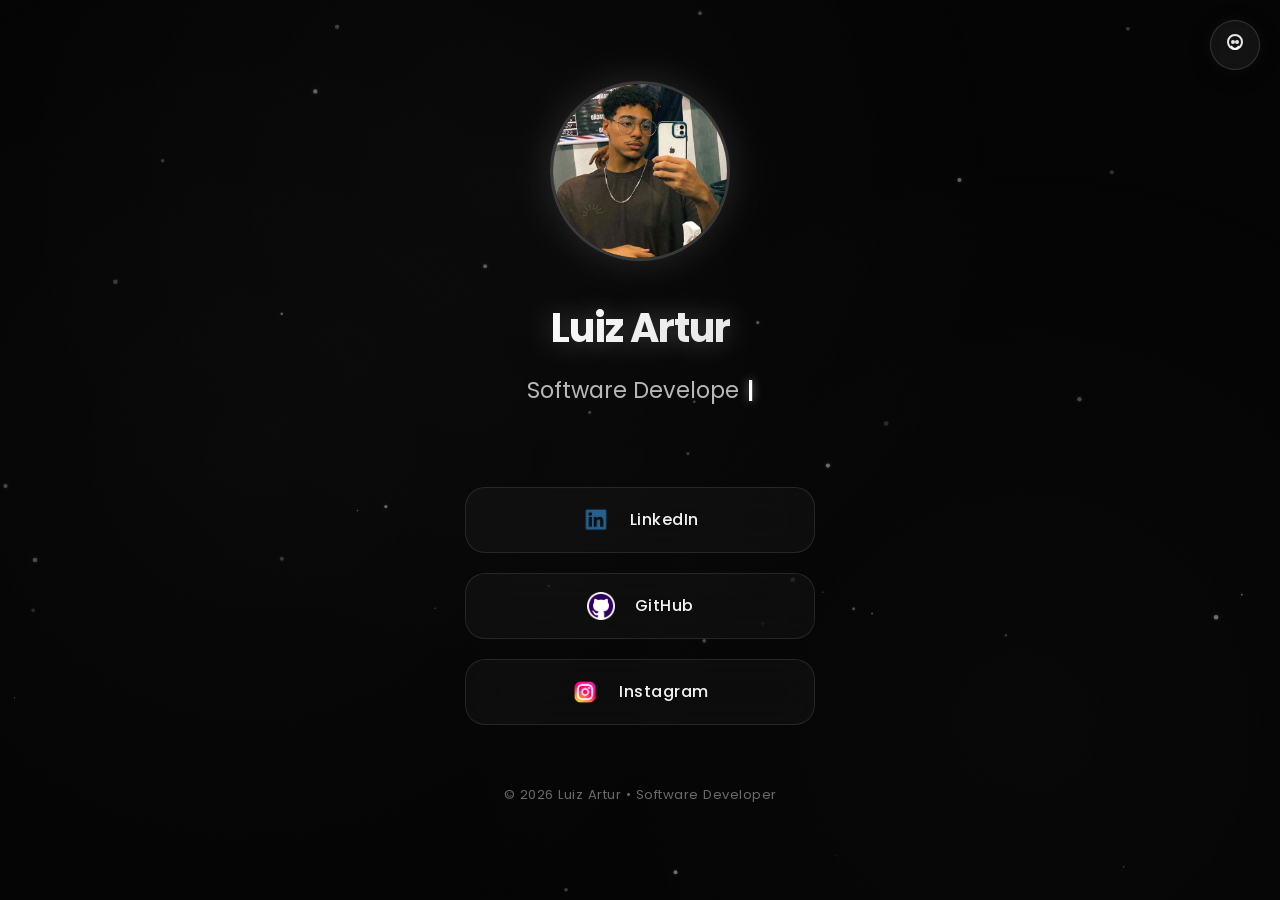
<file: index.html>
<!DOCTYPE html>
<html lang="pt-BR">
<head>
    <meta charset="UTF-8">
    <meta name="viewport" content="width=device-width, initial-scale=1.0">
    <meta name="description" content="Portfólio de Luiz Artur - Software Developer. Conheça meus projetos, perfil do GitHub, LinkedIn e redes de contato.">
    <meta name="author" content="Luiz Artur">
    <meta name="theme-color" content="#050505">

    <!-- Preconnect para carregar Google Fonts com máxima performance -->
    <link rel="preconnect" href="https://fonts.googleapis.com">
    <link rel="preconnect" href="https://fonts.gstatic.com" crossorigin>
    <link href="https://fonts.googleapis.com/css2?family=Poppins:wght@300;400;500;600;700&family=Inter:wght@300;400;500;600&display=swap" rel="stylesheet">

    <!-- Open Graph / Meta tags para redes sociais e compartilhamento -->
    <meta property="og:type" content="website">
    <meta property="og:title" content="Luiz Artur | Software Developer">
    <meta property="og:description" content="Portfólio interativo de Luiz Artur - Software Developer. Conheça meus projetos e links de contato.">
    <meta property="og:image" content="img/foto.jpg">

    <!-- Twitter Card -->
    <meta name="twitter:card" content="summary_large_image">
    <meta name="twitter:title" content="Luiz Artur | Software Developer">
    <meta name="twitter:description" content="Portfólio interativo de Luiz Artur - Software Developer.">
    <meta name="twitter:image" content="img/foto.jpg">

    <title>Luiz Artur - Software Developer</title>
    <link rel="icon" type="image/jpeg" href="img/foto.jpg">
    <link rel="stylesheet" href="styles.css">
</head>
<body>
    <header>
        <img id="profile-photo" src="img/foto.jpg" alt="Foto de Luiz Artur" width="180" height="180" loading="eager">
        <h1>Luiz Artur</h1>
        <h3><span id="texto-digitado"></span><span class="cursor" aria-hidden="true">|</span></h3>
    </header>

    <main class="social-links">
        <a href="https://www.linkedin.com/in/luizartur20/" target="_blank" rel="noopener noreferrer" class="social-button" aria-label="Acessar perfil de Luiz Artur no LinkedIn">
            <img src="img/linkedin.png" alt="Ícone do LinkedIn" width="28" height="28" loading="lazy">
            <span>LinkedIn</span>
        </a>
        
        <a href="https://github.com/luiiz2" target="_blank" rel="noopener noreferrer" class="social-button" aria-label="Acessar repositórios de Luiz Artur no GitHub">
            <img src="img/github.png" alt="Ícone do GitHub" width="28" height="28" loading="lazy">
            <span>GitHub</span>
        </a>
        
        <a href="https://www.instagram.com/mluiiz_/" target="_blank" rel="noopener noreferrer" class="social-button" aria-label="Acessar perfil de Luiz Artur no Instagram">
            <img src="img/instagram.png" alt="Ícone do Instagram" width="28" height="28" loading="lazy">
            <span>Instagram</span>
        </a>
    </main>

    <footer class="portfolio-footer">
        <p>© 2026 Luiz Artur • Software Developer</p>
    </footer>

    <!-- Botão Limpar Desenho (aparece quando o usuário desenha na tela) -->
    <button id="clear-drawing-btn" class="clear-drawing-btn" title="Limpar riscos da tela" aria-label="Limpar desenhos da tela">
        🧹 <span>Limpar Tela</span>
    </button>
    
    <!-- Botão Easter Egg do Pombo -->
    <button id="pigeon-easter-egg" class="pigeon-btn" title="🐦 Jogar Pegue o Pombo!" aria-label="Jogar mini-game Pegue o Pombo">
        <svg width="24" height="24" viewBox="0 0 24 24" fill="none" stroke="currentColor" stroke-width="2" aria-hidden="true">
            <path d="M12 2C8 2 5 5 5 9c0 4 3 7 7 7s7-3 7-7c0-4-3-7-7-7z"/>
            <circle cx="10" cy="9" r="1"/>
            <circle cx="14" cy="9" r="1"/>
            <path d="M8 13c1 2 3 3 4 3s3-1 4-3"/>
        </svg>
    </button>
    
    <!-- Áudio Oficial Pegue o Pombo MP3 -->
    <audio id="pegue-pombo-audio" src="pegue-o-pombo.mp3" preload="auto" loop></audio>

    <script src="script.js"></script>
</body>
</html>
</file>
<file: styles.css>
/* Importando fontes modernas */
@import url('https://fonts.googleapis.com/css2?family=Poppins:wght@300;400;500;600;700&family=Inter:wght@300;400;500;600&display=swap');

* {
    margin: 0;
    padding: 0;
    box-sizing: border-box;
}

body {
    display: flex;
    flex-direction: column;
    align-items: center;
    justify-content: center;
    min-height: 100vh;
    margin: 0;
    text-align: center;
    font-family: 'Poppins', 'Inter', sans-serif;
    background-color: #050505;
    color: #ffffff;
    position: relative;
    overflow-x: hidden;
    padding: 20px;
    cursor: auto; /* Cursor padrão - cursor customizado será adicionado via JS */
}

body.drawing-mode {
    cursor: crosshair;
}

/* Efeito sutil de partículas animadas no fundo preto */
body::before {
    content: '';
    position: fixed;
    top: 0;
    left: 0;
    width: 100%;
    height: 100%;
    background-image: 
        radial-gradient(circle at 20% 50%, rgba(255, 255, 255, 0.02) 0%, transparent 50%),
        radial-gradient(circle at 80% 80%, rgba(255, 255, 255, 0.015) 0%, transparent 50%),
        radial-gradient(circle at 40% 20%, rgba(255, 255, 255, 0.02) 0%, transparent 50%);
    animation: backgroundMove 20s ease-in-out infinite;
    pointer-events: none;
    z-index: 0;
}

@keyframes backgroundMove {
    0%, 100% { transform: translate(0, 0) scale(1); }
    50% { transform: translate(-20px, -20px) scale(1.1); }
}

header {
    margin-bottom: 50px;
    padding: 0 20px;
    position: relative;
    z-index: 6000;
    animation: fadeInUp 0.8s ease-out;
    transition: transform 0.1s ease-out;
}

@keyframes fadeInUp {
    from {
        opacity: 0;
        transform: translateY(30px);
    }
    to {
        opacity: 1;
        transform: translateY(0);
    }
}

#profile-photo {
    width: 180px;
    height: 180px;
    border-radius: 50%;
    object-fit: cover;
    object-position: center 20%;
    margin-bottom: 30px;
    border: 3px solid rgba(255, 255, 255, 0.2);
    box-shadow: 
        0 0 40px rgba(255, 255, 255, 0.1),
        0 0 80px rgba(255, 255, 255, 0.05),
        inset 0 0 20px rgba(255, 255, 255, 0.05);
    transition: transform 0.3s ease, box-shadow 0.3s ease, border-color 0.3s ease;
    animation: photoFloat 3s ease-in-out infinite;
}

@keyframes photoFloat {
    0%, 100% { transform: translateY(0px); }
    50% { transform: translateY(-10px); }
}

#profile-photo:hover {
    transform: translateY(-5px) scale(1.05);
    border-color: rgba(255, 255, 255, 0.4);
    box-shadow: 
        0 0 60px rgba(255, 255, 255, 0.15),
        0 0 100px rgba(255, 255, 255, 0.08),
        inset 0 0 30px rgba(255, 255, 255, 0.1);
}

h1 {
    font-size: 2.5rem;
    font-weight: 700;
    margin: 0 0 15px;
    letter-spacing: -1px;
    background: linear-gradient(135deg, #ffffff 0%, #e0e0e0 100%);
    -webkit-background-clip: text;
    -webkit-text-fill-color: transparent;
    background-clip: text;
    text-shadow: 0 0 30px rgba(255, 255, 255, 0.3);
}

h3 {
    font-size: 1.4rem;
    font-weight: 400;
    color: #b8b8b8;
    margin: 0 0 30px;
    min-height: 32px;
    display: flex;
    align-items: center;
    justify-content: center;
    gap: 5px;
}

a {
    color: #ffffff;
    text-decoration: none;
}

.social-links {
    display: flex;
    flex-direction: column;
    align-items: center;
    gap: 20px;
    width: 100%;
    max-width: 400px;
    position: relative;
    z-index: 6000;
    animation: fadeInUp 1s ease-out 0.2s both;
}

.social-button {
    display: flex;
    align-items: center;
    justify-content: center;
    background: rgba(255, 255, 255, 0.03);
    backdrop-filter: blur(20px);
    -webkit-backdrop-filter: blur(20px);
    border: 1.5px solid rgba(255, 255, 255, 0.1);
    width: 100%;
    max-width: 350px;
    padding: 18px 28px;
    border-radius: 20px;
    text-decoration: none;
    transition: all 0.4s cubic-bezier(0.4, 0, 0.2, 1);
    position: relative;
    overflow: hidden;
    cursor: pointer;
    z-index: 6001;
}

.social-button::before {
    content: '';
    position: absolute;
    top: 0;
    left: -100%;
    width: 100%;
    height: 100%;
    background: linear-gradient(90deg, transparent, rgba(255, 255, 255, 0.1), transparent);
    transition: left 0.5s;
}

.social-button:hover::before {
    left: 100%;
}

.social-button img {
    width: 28px;
    height: 28px;
    margin-right: 20px;
    object-fit: contain;
    filter: brightness(1.1);
    transition: transform 0.3s ease;
}

.social-button:hover img {
    transform: scale(1.15) rotate(5deg);
}

.social-button span {
    color: rgba(255, 255, 255, 0.95);
    font-size: 16px;
    font-weight: 500;
    letter-spacing: 0.5px;
    position: relative;
    z-index: 1;
}

.social-button:hover {
    background: rgba(255, 255, 255, 0.08);
    border-color: rgba(255, 255, 255, 0.3);
    transform: translateY(-6px) scale(1.02);
    box-shadow: 
        0 15px 35px rgba(0, 0, 0, 0.6),
        0 0 30px rgba(255, 255, 255, 0.1);
}

/* Efeito do cursor piscando melhorado */
.cursor {
    display: inline-block;
    color: #ffffff;
    margin-left: 3px;
    font-weight: 600;
    animation: piscar 1s infinite;
    text-shadow: 0 0 10px rgba(255, 255, 255, 0.5);
}

/* Animação que faz o cursor aparecer e sumir */
@keyframes piscar {
    0%, 50% { opacity: 1; }
    51%, 100% { opacity: 0; }
}



/* Estilos para o ripple effect */
.ripple {
    position: absolute;
    border-radius: 50%;
    background: rgba(255, 255, 255, 0.3);
    transform: scale(0);
    animation: ripple-animation 0.6s ease-out;
    pointer-events: none;
}

@keyframes ripple-animation {
    to {
        transform: scale(4);
        opacity: 0;
    }
}

/* Responsividade */
@media (max-width: 480px) {
    body {
        cursor: auto; /* Restaura cursor padrão em mobile */
    }
    
    h1 {
        font-size: 2rem;
    }
    
    h3 {
        font-size: 1.2rem;
    }
    
    #profile-photo {
        width: 150px;
        height: 150px;
    }
    
    .social-button {
        padding: 16px 24px;
        cursor: pointer; /* Restaura cursor padrão em mobile */
    }
    
    header {
        transform: none !important; /* Desabilita parallax em mobile */
    }
    
    #custom-cursor {
        display: none !important; /* Esconde cursor customizado em mobile */
    }
}

/* Desabilita cursor customizado em dispositivos touch */
@media (hover: none) {
    body {
        cursor: auto;
    }
    
    #custom-cursor {
        display: none !important;
    }
    
    .social-button {
        cursor: pointer;
    }
}

/* ============================================
   EASTER EGG: BOTÃO DO POMBO & MINIJOGO
   ============================================ */
.pigeon-btn {
    position: fixed;
    top: 20px;
    right: 20px;
    width: 50px;
    height: 50px;
    border-radius: 50%;
    background: rgba(255, 255, 255, 0.06);
    backdrop-filter: blur(20px);
    -webkit-backdrop-filter: blur(20px);
    border: 1.5px solid rgba(255, 255, 255, 0.15);
    color: rgba(255, 255, 255, 0.9);
    cursor: pointer;
    display: flex;
    align-items: center;
    justify-content: center;
    transition: all 0.3s cubic-bezier(0.175, 0.885, 0.32, 1.275);
    box-shadow: 0 4px 20px rgba(0, 0, 0, 0.4), 0 0 15px rgba(255, 255, 255, 0.05);
    z-index: 10003;
    padding: 0;
    pointer-events: auto;
    animation: pigeonBtnPulse 3s ease-in-out infinite;
}

@keyframes pigeonBtnPulse {
    0%, 100% {
        box-shadow: 0 4px 20px rgba(0, 0, 0, 0.4), 0 0 10px rgba(255, 255, 255, 0.05);
        border-color: rgba(255, 255, 255, 0.15);
    }
    50% {
        box-shadow: 0 6px 25px rgba(0, 0, 0, 0.5), 0 0 20px rgba(255, 255, 255, 0.2);
        border-color: rgba(255, 255, 255, 0.35);
    }
}

.pigeon-btn:hover {
    background: rgba(255, 255, 255, 0.15);
    border-color: rgba(255, 255, 255, 0.4);
    transform: translateY(-3px) scale(1.12);
    box-shadow: 0 8px 30px rgba(0, 0, 0, 0.5), 0 0 25px rgba(255, 255, 255, 0.3);
}

.pigeon-btn:active {
    transform: translateY(0) scale(0.95);
}

.pigeon-btn svg {
    width: 24px;
    height: 24px;
    transition: transform 0.3s ease;
}

.pigeon-btn:hover svg {
    transform: rotate(12deg) scale(1.1);
}

/* Modo Jogo Ativo */
body.pigeon-game-active {
    cursor: crosshair !important;
}

body.pigeon-game-active header,
body.pigeon-game-active .social-links,
body.pigeon-game-active .portfolio-footer,
body.pigeon-game-active .clear-drawing-btn {
    opacity: 0 !important;
    pointer-events: none !important;
    transform: scale(0.92) translateY(30px) !important;
}

header,
.social-links,
.portfolio-footer {
    transition: opacity 0.45s cubic-bezier(0.4, 0, 0.2, 1), transform 0.45s cubic-bezier(0.4, 0, 0.2, 1) !important;
}

/* Pombo voando */
#flying-pigeon {
    position: fixed;
    width: 65px;
    height: 65px;
    object-fit: contain;
    z-index: 10004;
    cursor: crosshair;
    user-select: none;
    -webkit-user-drag: none;
    pointer-events: auto;
    filter: drop-shadow(0 0 12px rgba(255, 255, 255, 0.5));
    will-change: transform, left, top;
    transition: filter 0.2s ease;
}

#flying-pigeon:hover {
    filter: drop-shadow(0 0 20px rgba(255, 255, 255, 0.9)) scale(1.05);
}

/* HUD do Minijogo */
.pigeon-hud {
    position: fixed;
    top: 20px;
    left: 50%;
    transform: translateX(-50%);
    display: flex;
    align-items: center;
    gap: 14px;
    padding: 10px 22px;
    background: rgba(15, 15, 15, 0.85);
    backdrop-filter: blur(20px);
    -webkit-backdrop-filter: blur(20px);
    border: 1px solid rgba(255, 255, 255, 0.18);
    border-radius: 50px;
    box-shadow: 0 10px 35px rgba(0, 0, 0, 0.7), 0 0 20px rgba(255, 255, 255, 0.08);
    z-index: 10005;
    font-family: 'Poppins', 'Inter', sans-serif;
    color: #ffffff;
    font-size: 0.92rem;
    animation: hudSlideDown 0.4s ease-out;
}

@keyframes hudSlideDown {
    from {
        opacity: 0;
        transform: translate(-50%, -30px);
    }
    to {
        opacity: 1;
        transform: translate(-50%, 0);
    }
}

.hud-item {
    display: flex;
    align-items: center;
    gap: 6px;
    white-space: nowrap;
}

.hud-title {
    font-weight: 600;
    color: #ffdf70;
}

.hud-lives span {
    letter-spacing: 2px;
    font-size: 1.05rem;
}

.hud-score b, .hud-record b {
    color: #00ffcc;
    font-size: 1.1rem;
}

/* Barra de Tempo do Pombo */
.hud-timer-box {
    display: flex;
    align-items: center;
    gap: 6px;
}

.hud-timer-bar {
    width: 60px;
    height: 8px;
    background: rgba(255, 255, 255, 0.15);
    border-radius: 10px;
    overflow: hidden;
    position: relative;
}

#hud-timer-progress {
    width: 100%;
    height: 100%;
    background: #00ffcc;
    border-radius: 10px;
    transition: width 0.05s linear, background-color 0.3s ease;
}

.hud-controls {
    display: flex;
    align-items: center;
    gap: 8px;
    margin-left: 6px;
}

.hud-btn {
    background: rgba(255, 255, 255, 0.1);
    border: 1px solid rgba(255, 255, 255, 0.2);
    color: #ffffff;
    padding: 5px 12px;
    border-radius: 20px;
    font-size: 0.85rem;
    font-family: inherit;
    cursor: pointer;
    transition: all 0.2s ease;
}

.hud-btn:hover {
    background: rgba(255, 255, 255, 0.25);
    border-color: rgba(255, 255, 255, 0.4);
    transform: scale(1.05);
}

.hud-btn-exit {
    background: rgba(255, 70, 70, 0.2);
    border-color: rgba(255, 70, 70, 0.4);
    color: #ff8888;
}

.hud-btn-exit:hover {
    background: rgba(255, 70, 70, 0.4);
    color: #ffffff;
}

/* Alerta de Pombo Prestes a Fugir */
.pigeon-warning {
    animation: pigeonPanic 0.25s infinite alternate !important;
    filter: drop-shadow(0 0 16px rgba(255, 50, 50, 0.9)) !important;
}

@keyframes pigeonPanic {
    0% { transform: scale(1.1) rotate(-8deg); }
    100% { transform: scale(1.25) rotate(8deg); }
}

/* Efeito de Tremor de Tela (Dano / Fuga) */
.screen-shake {
    animation: screenShakeAnim 0.35s cubic-bezier(0.36, 0.07, 0.19, 0.97) both;
}

@keyframes screenShakeAnim {
    10%, 90% { transform: translate3d(-3px, 0, 0); }
    20%, 80% { transform: translate3d(5px, 0, 0); }
    30%, 50%, 70% { transform: translate3d(-6px, 0, 0); }
    40%, 60% { transform: translate3d(6px, 0, 0); }
}

/* Mensagem de Banner */
.pigeon-banner-message {
    position: fixed;
    top: 15%;
    left: 50%;
    transform: translate(-50%, -50%);
    background: rgba(0, 0, 0, 0.88);
    backdrop-filter: blur(15px);
    border: 1px solid rgba(255, 255, 255, 0.25);
    padding: 14px 28px;
    border-radius: 30px;
    color: #ffffff;
    font-size: 1.15rem;
    font-weight: 600;
    z-index: 10006;
    box-shadow: 0 10px 40px rgba(0, 0, 0, 0.85);
    pointer-events: none;
    animation: bannerPop 0.4s ease-out;
    transition: all 0.4s ease;
    white-space: nowrap;
}

@keyframes bannerPop {
    from {
        opacity: 0;
        transform: translate(-50%, -20%) scale(0.8);
    }
    to {
        opacity: 1;
        transform: translate(-50%, -50%) scale(1);
    }
}

/* Modal de Game Over */
.pigeon-modal-overlay {
    position: fixed;
    top: 0;
    left: 0;
    width: 100%;
    height: 100%;
    background: rgba(0, 0, 0, 0.75);
    backdrop-filter: blur(10px);
    -webkit-backdrop-filter: blur(10px);
    display: flex;
    align-items: center;
    justify-content: center;
    z-index: 10007;
    animation: fadeIn 0.3s ease-out;
    padding: 20px;
}

.pigeon-modal-card {
    background: linear-gradient(135deg, rgba(25, 25, 30, 0.95), rgba(15, 15, 20, 0.98));
    border: 1.5px solid rgba(255, 255, 255, 0.18);
    border-radius: 24px;
    padding: 35px 30px;
    max-width: 420px;
    width: 100%;
    text-align: center;
    box-shadow: 0 20px 60px rgba(0, 0, 0, 0.8), 0 0 30px rgba(255, 70, 70, 0.15);
    animation: cardPop 0.4s cubic-bezier(0.175, 0.885, 0.32, 1.275);
}

@keyframes cardPop {
    from {
        opacity: 0;
        transform: scale(0.8);
    }
    to {
        opacity: 1;
        transform: scale(1);
    }
}

.gameover-icon {
    font-size: 3.5rem;
    margin-bottom: 10px;
    animation: floatIcon 2s ease-in-out infinite;
}

@keyframes floatIcon {
    0%, 100% { transform: translateY(0); }
    50% { transform: translateY(-8px); }
}

.pigeon-modal-card h2 {
    font-size: 2rem;
    color: #ff5555;
    margin-bottom: 8px;
    font-weight: 700;
    text-shadow: 0 0 20px rgba(255, 85, 85, 0.5);
}

.gameover-subtitle {
    color: #b0b0b0;
    font-size: 0.95rem;
    margin-bottom: 24px;
}

.gameover-stats {
    display: flex;
    gap: 12px;
    margin-bottom: 20px;
}

.stat-box {
    flex: 1;
    background: rgba(255, 255, 255, 0.05);
    border: 1px solid rgba(255, 255, 255, 0.1);
    border-radius: 14px;
    padding: 14px 10px;
    display: flex;
    flex-direction: column;
    gap: 4px;
}

.stat-label {
    font-size: 0.8rem;
    color: #999999;
}

.stat-value {
    font-size: 1.6rem;
    font-weight: 700;
    color: #ffffff;
}

.stat-value.record {
    color: #00ffcc;
}

.new-record-tag {
    background: linear-gradient(90deg, #ff9900, #ff5500);
    color: #ffffff;
    font-weight: 600;
    font-size: 0.85rem;
    padding: 6px 14px;
    border-radius: 20px;
    margin-bottom: 22px;
    display: inline-block;
    box-shadow: 0 4px 15px rgba(255, 100, 0, 0.4);
    animation: recordPulse 1.5s infinite alternate;
}

@keyframes recordPulse {
    from { transform: scale(1); }
    to { transform: scale(1.05); }
}

.leaderboard-modal {
    max-width: 500px !important;
    max-height: 92vh !important;
    overflow-y: auto !important;
    padding: 24px 22px !important;
}

/* Caixa de Salvar Nome */
.leaderboard-save-box {
    background: rgba(255, 255, 255, 0.04);
    border: 1px solid rgba(255, 255, 255, 0.12);
    border-radius: 16px;
    padding: 16px 14px;
    margin-bottom: 18px;
    text-align: left;
}

.save-label {
    display: block;
    font-size: 0.84rem;
    color: #e0e0e0;
    margin-bottom: 8px;
    font-weight: 500;
}

.save-input-group {
    display: flex;
    gap: 8px;
}

#player-name-input {
    flex: 1;
    background: rgba(0, 0, 0, 0.5);
    border: 1.5px solid rgba(255, 255, 255, 0.2);
    border-radius: 12px;
    padding: 10px 14px;
    font-size: 0.95rem;
    color: #ffffff;
    font-family: inherit;
    outline: none;
    transition: all 0.25s ease;
}

#player-name-input:focus {
    border-color: #00ffcc;
    box-shadow: 0 0 12px rgba(0, 255, 204, 0.35);
    background: rgba(0, 0, 0, 0.7);
}

.btn-save {
    background: linear-gradient(135deg, #00ffcc 0%, #00a884 100%);
    color: #050505;
    font-weight: 700;
    white-space: nowrap;
    padding: 10px 16px;
    box-shadow: 0 4px 15px rgba(0, 255, 204, 0.35);
}

.btn-save:hover {
    transform: translateY(-2px);
    box-shadow: 0 6px 20px rgba(0, 255, 204, 0.5);
}

/* Mensagens de Feedback */
.ranking-feedback {
    margin-top: 10px;
    font-size: 0.84rem;
    border-radius: 10px;
    padding: 0;
    transition: all 0.3s ease;
    display: none;
}

.ranking-feedback.feedback-success {
    display: block;
    background: rgba(0, 255, 204, 0.12);
    border: 1px solid rgba(0, 255, 204, 0.3);
    color: #00ffcc;
    padding: 8px 12px;
}

.ranking-feedback.feedback-warning {
    display: block;
    background: rgba(255, 187, 0, 0.12);
    border: 1px solid rgba(255, 187, 0, 0.3);
    color: #ffbb00;
    padding: 8px 12px;
}

/* Seção da Tabela de Classificação */
.leaderboard-section {
    margin-bottom: 20px;
    text-align: left;
}

.leaderboard-title {
    font-size: 0.95rem;
    font-weight: 700;
    color: #ffffff;
    margin-bottom: 10px;
    letter-spacing: 0.5px;
    text-align: center;
}

.leaderboard-table-container {
    max-height: 180px;
    overflow-y: auto;
    background: rgba(0, 0, 0, 0.35);
    border: 1px solid rgba(255, 255, 255, 0.08);
    border-radius: 12px;
    padding: 6px;
}

.leaderboard-table {
    width: 100%;
    border-collapse: collapse;
    font-size: 0.82rem;
}

.leaderboard-table th {
    padding: 8px 6px;
    color: #888888;
    font-weight: 600;
    border-bottom: 1px solid rgba(255, 255, 255, 0.1);
    text-align: left;
}

.leaderboard-table td {
    padding: 8px 6px;
    border-bottom: 1px solid rgba(255, 255, 255, 0.04);
}

.col-rank {
    width: 16%;
    font-weight: 700;
    color: #ffcc00;
}

.col-name {
    width: 44%;
    color: #ffffff;
    word-break: break-word;
}

.col-score {
    width: 20%;
    text-align: center;
}

.score-badge {
    background: rgba(255, 255, 255, 0.1);
    color: #00ffcc;
    padding: 2px 8px;
    border-radius: 10px;
    font-weight: 700;
}

.col-date {
    width: 20%;
    font-size: 0.72rem;
    color: #777777;
    text-align: right;
}

.leaderboard-row.current-player-row {
    background: rgba(0, 255, 204, 0.15) !important;
    border-radius: 6px;
}

.leaderboard-row.current-player-row .col-name {
    color: #00ffcc;
}

.leaderboard-empty {
    padding: 20px 10px;
    text-align: center;
    color: #888888;
    font-size: 0.85rem;
}

.gameover-actions {
    display: flex;
    flex-direction: column;
    gap: 10px;
}

.game-action-btn {
    padding: 12px 20px;
    border-radius: 14px;
    font-size: 1rem;
    font-weight: 600;
    font-family: inherit;
    cursor: pointer;
    transition: all 0.25s ease;
    border: none;
}

.btn-primary {
    background: linear-gradient(135deg, #00d2ff 0%, #0077ff 100%);
    color: #ffffff;
    box-shadow: 0 6px 20px rgba(0, 119, 255, 0.4);
}

.btn-primary:hover {
    transform: translateY(-2px);
    box-shadow: 0 8px 25px rgba(0, 119, 255, 0.6);
}

.btn-secondary {
    background: rgba(255, 255, 255, 0.08);
    border: 1px solid rgba(255, 255, 255, 0.15);
    color: #cccccc;
}

.btn-secondary:hover {
    background: rgba(255, 255, 255, 0.15);
    color: #ffffff;
}

@media (max-width: 600px) {
    .pigeon-btn {
        width: 44px;
        height: 44px;
        top: 15px;
        right: 15px;
    }
    
    .pigeon-btn svg {
        width: 20px;
        height: 20px;
    }
    
    .pigeon-hud {
        width: 95%;
        font-size: 0.78rem;
        padding: 8px 12px;
        gap: 8px;
        justify-content: space-between;
        top: 10px;
    }

    .hud-title span {
        display: none;
    }

    .hud-timer-bar {
        width: 40px;
    }
    
    #flying-pigeon {
        width: 50px !important;
        height: 50px !important;
    }

    .pigeon-banner-message {
        font-size: 0.95rem;
        padding: 10px 20px;
        width: 90%;
        text-align: center;
        white-space: normal;
    }

    .pigeon-modal-card {
        padding: 25px 20px;
    }
}

/* ============================================
   RODAPÉ DO PORTFÓLIO
   ============================================ */
.portfolio-footer {
    margin-top: 45px;
    padding: 15px 20px;
    font-size: 0.82rem;
    color: rgba(255, 255, 255, 0.4);
    letter-spacing: 0.5px;
    position: relative;
    z-index: 6000;
    animation: fadeInUp 1s ease-out 0.4s both;
}

/* ============================================
   BOTÃO LIMPAR DESENHO DA TELA
   ============================================ */
.clear-drawing-btn {
    position: fixed;
    bottom: 20px;
    left: 20px;
    background: rgba(20, 20, 25, 0.8);
    backdrop-filter: blur(15px);
    -webkit-backdrop-filter: blur(15px);
    border: 1px solid rgba(255, 255, 255, 0.15);
    color: rgba(255, 255, 255, 0.85);
    padding: 8px 16px;
    border-radius: 30px;
    font-family: inherit;
    font-size: 0.85rem;
    cursor: pointer;
    z-index: 5001;
    display: flex;
    align-items: center;
    gap: 6px;
    opacity: 0;
    transform: translateY(20px) scale(0.9);
    pointer-events: none;
    transition: all 0.3s cubic-bezier(0.175, 0.885, 0.32, 1.275);
    box-shadow: 0 4px 15px rgba(0, 0, 0, 0.4);
}

.clear-drawing-btn.visible {
    opacity: 1;
    transform: translateY(0) scale(1);
    pointer-events: auto;
}

.clear-drawing-btn:hover {
    background: rgba(255, 255, 255, 0.15);
    border-color: rgba(255, 255, 255, 0.35);
    color: #ffffff;
    transform: translateY(-2px) scale(1.05);
}

/* ============================================
   ACESSIBILIDADE E FOCO
   ============================================ */
a:focus-visible,
button:focus-visible {
    outline: 2px solid #00ffcc;
    outline-offset: 3px;
}

/* ============================================
   BARRA DE ROLAGEM MODERNA
   ============================================ */
::-webkit-scrollbar {
    width: 8px;
}

::-webkit-scrollbar-track {
    background: #050505;
}

::-webkit-scrollbar-thumb {
    background: rgba(255, 255, 255, 0.15);
    border-radius: 4px;
}

::-webkit-scrollbar-thumb:hover {
    background: rgba(255, 255, 255, 0.3);
}

/* Suporte a Movimento Reduzido */
@media (prefers-reduced-motion: reduce) {
    *, ::before, ::after {
        animation-duration: 0.01ms !important;
        animation-iteration-count: 1 !important;
        transition-duration: 0.01ms !important;
    }
}
</file>
